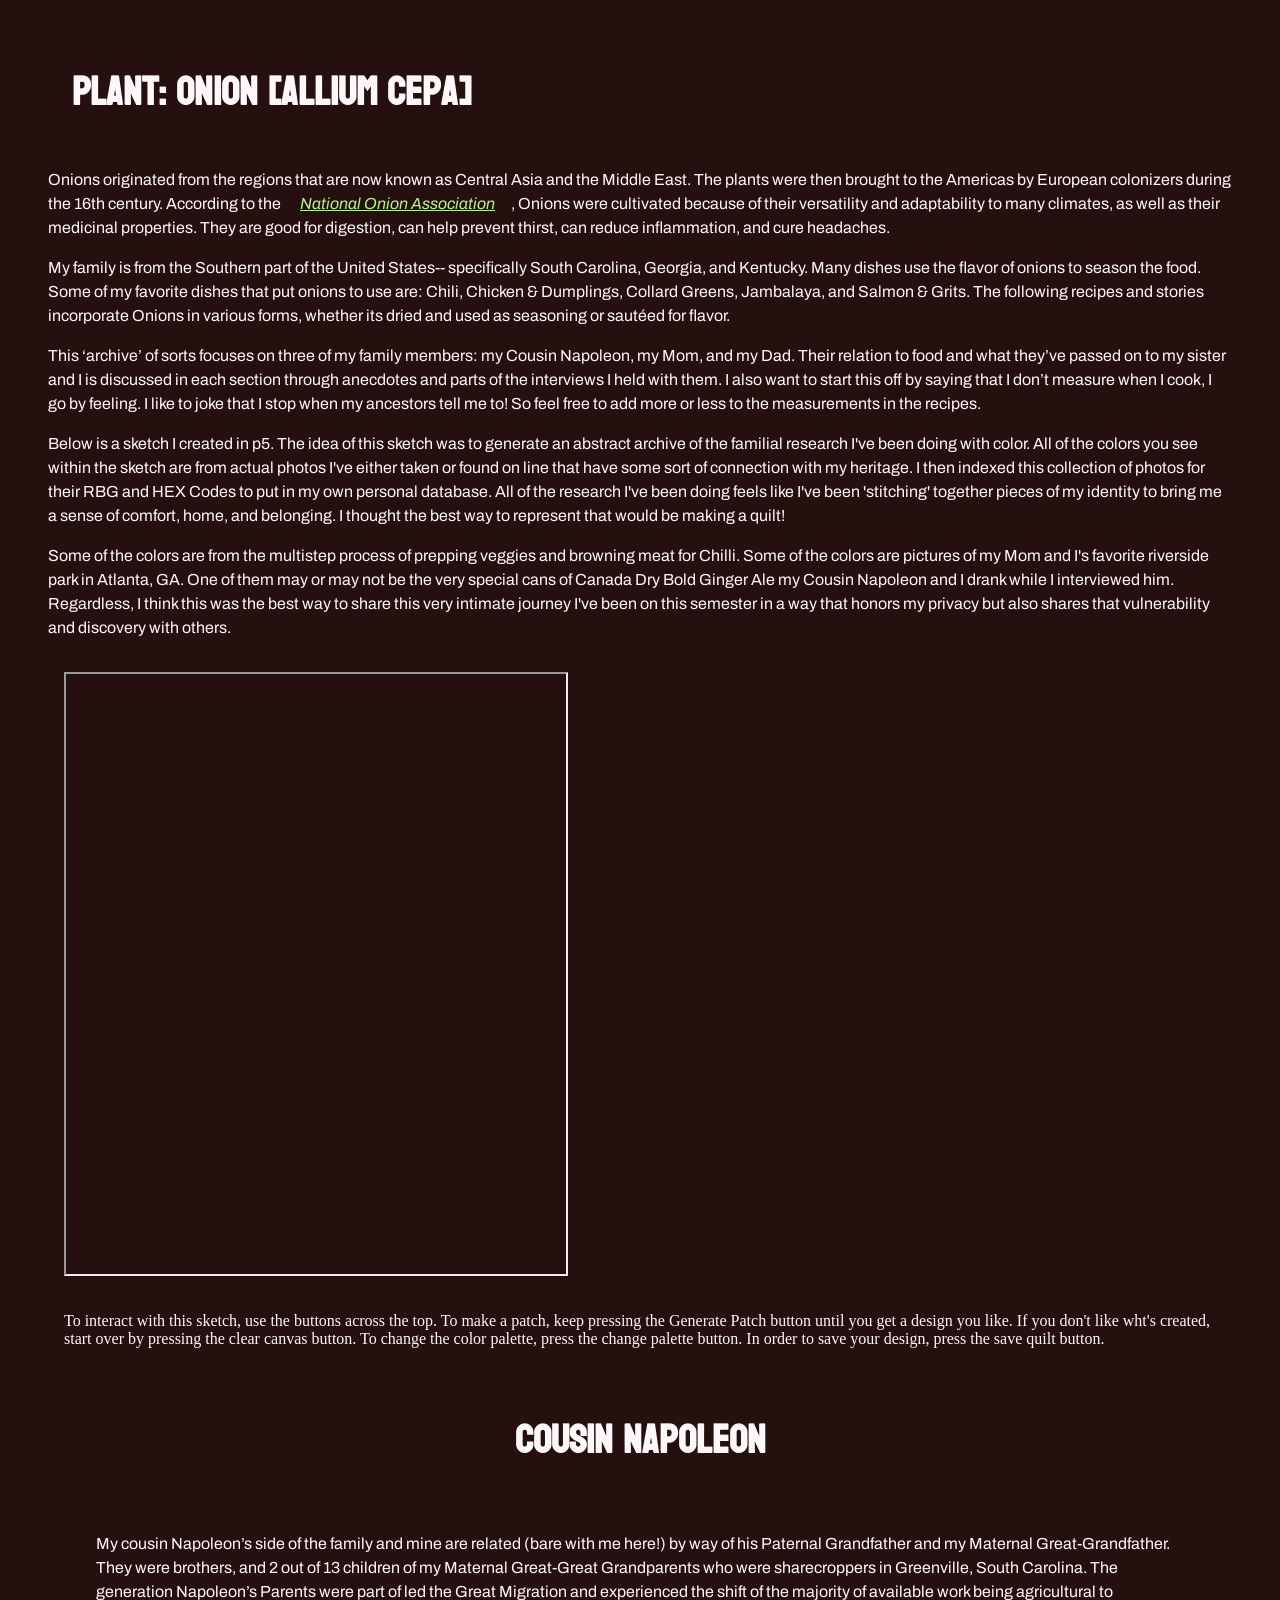
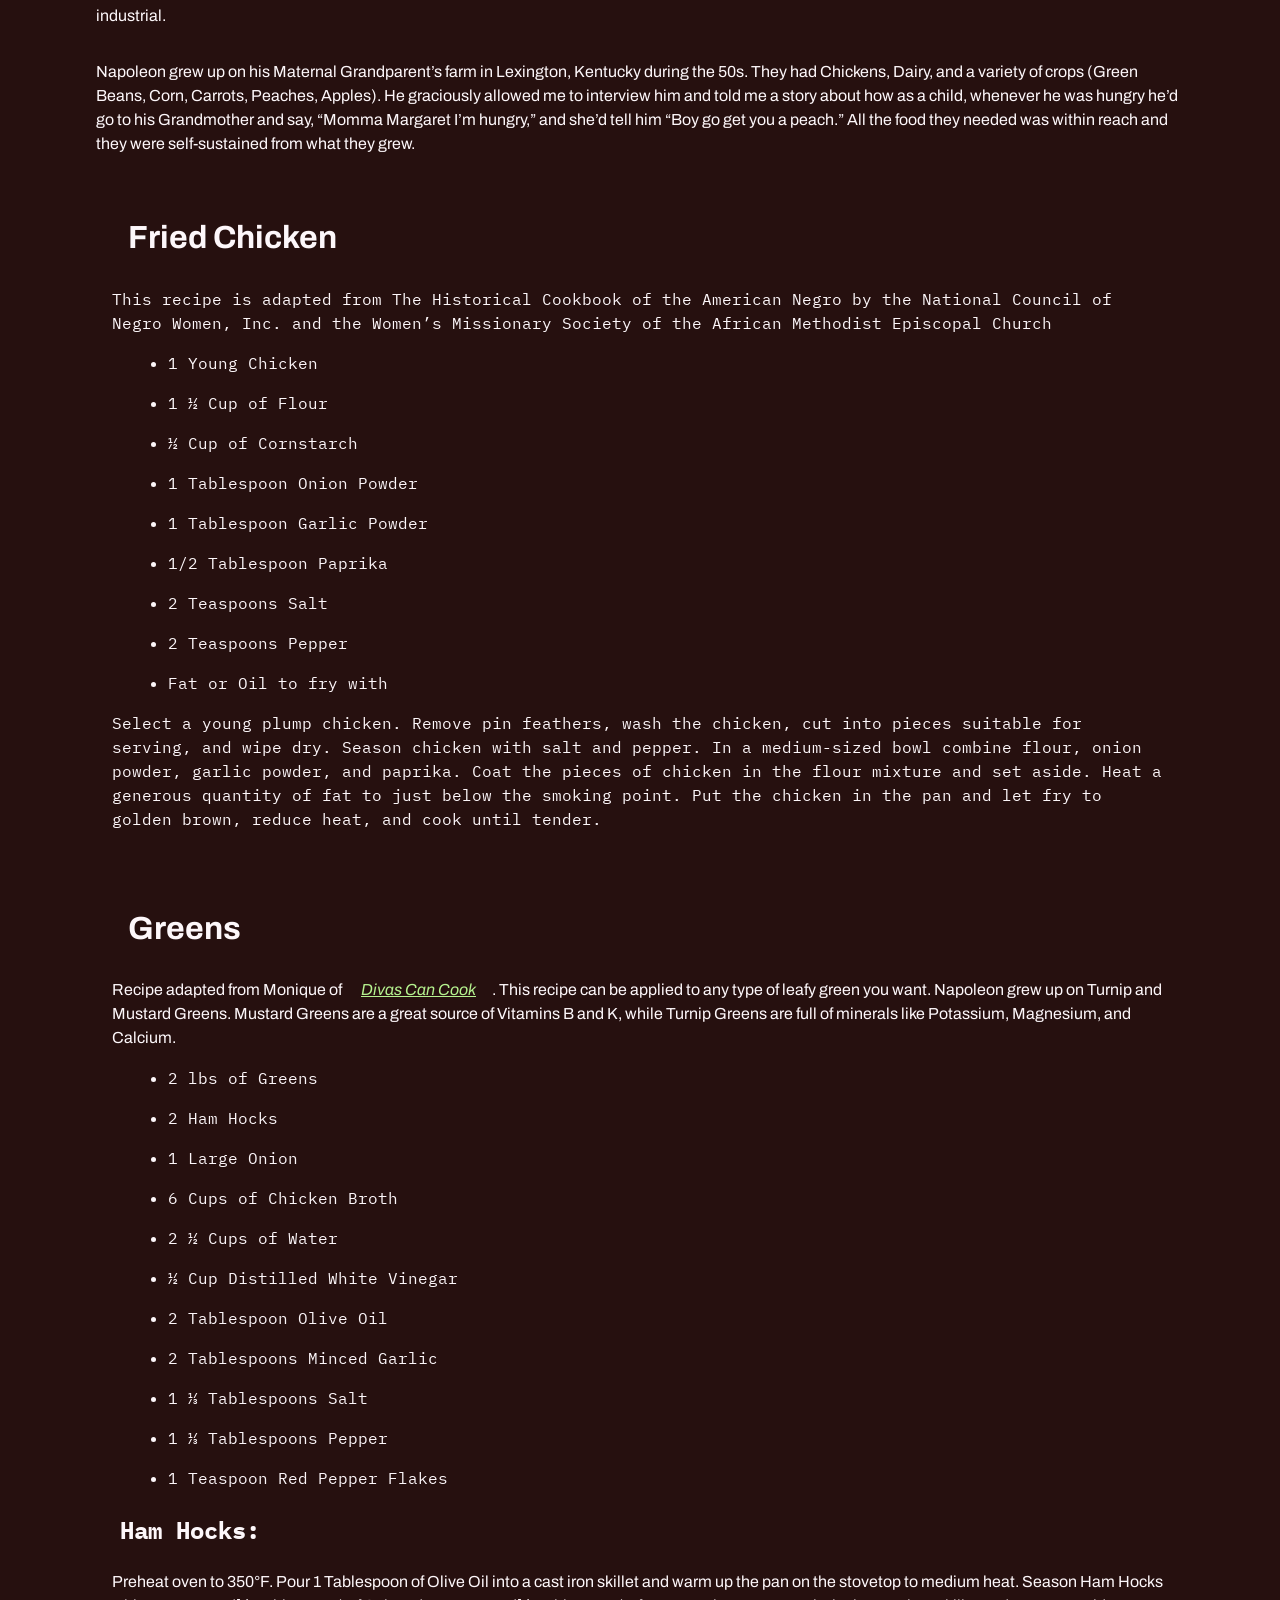
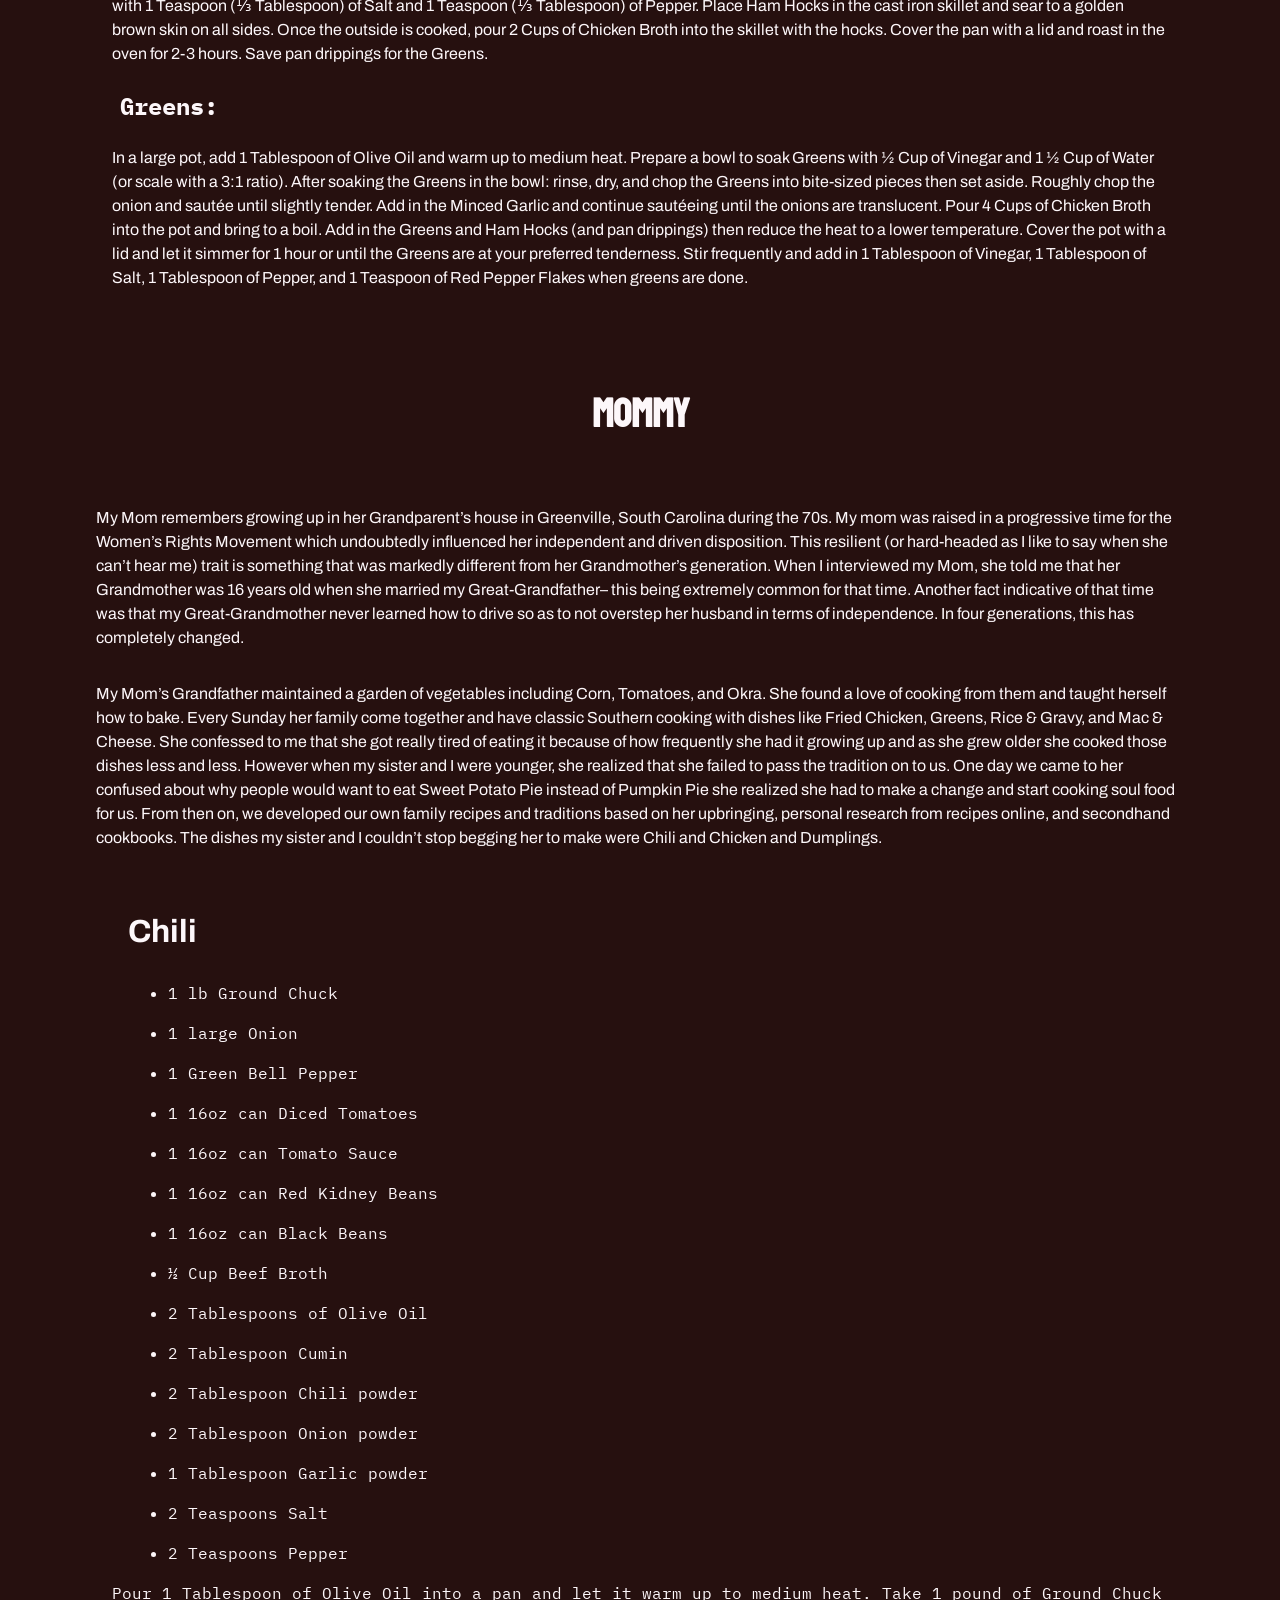
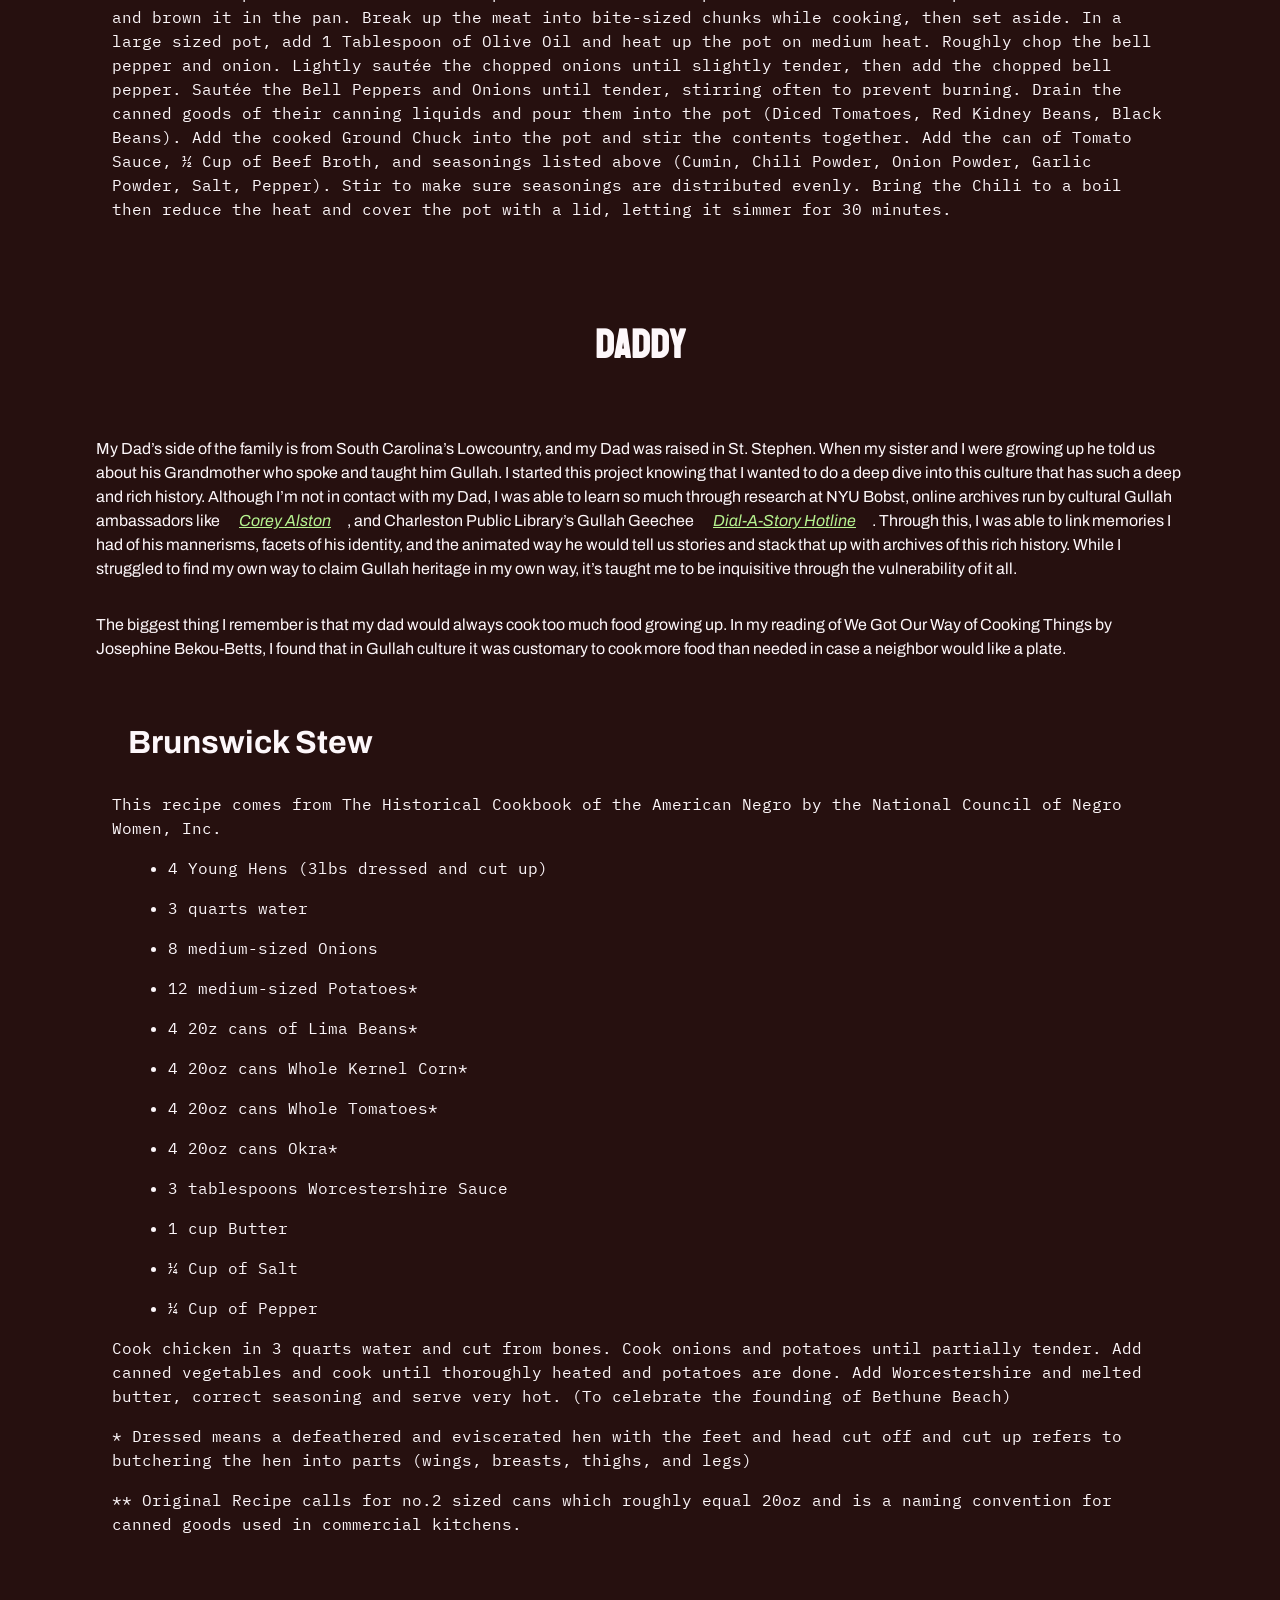
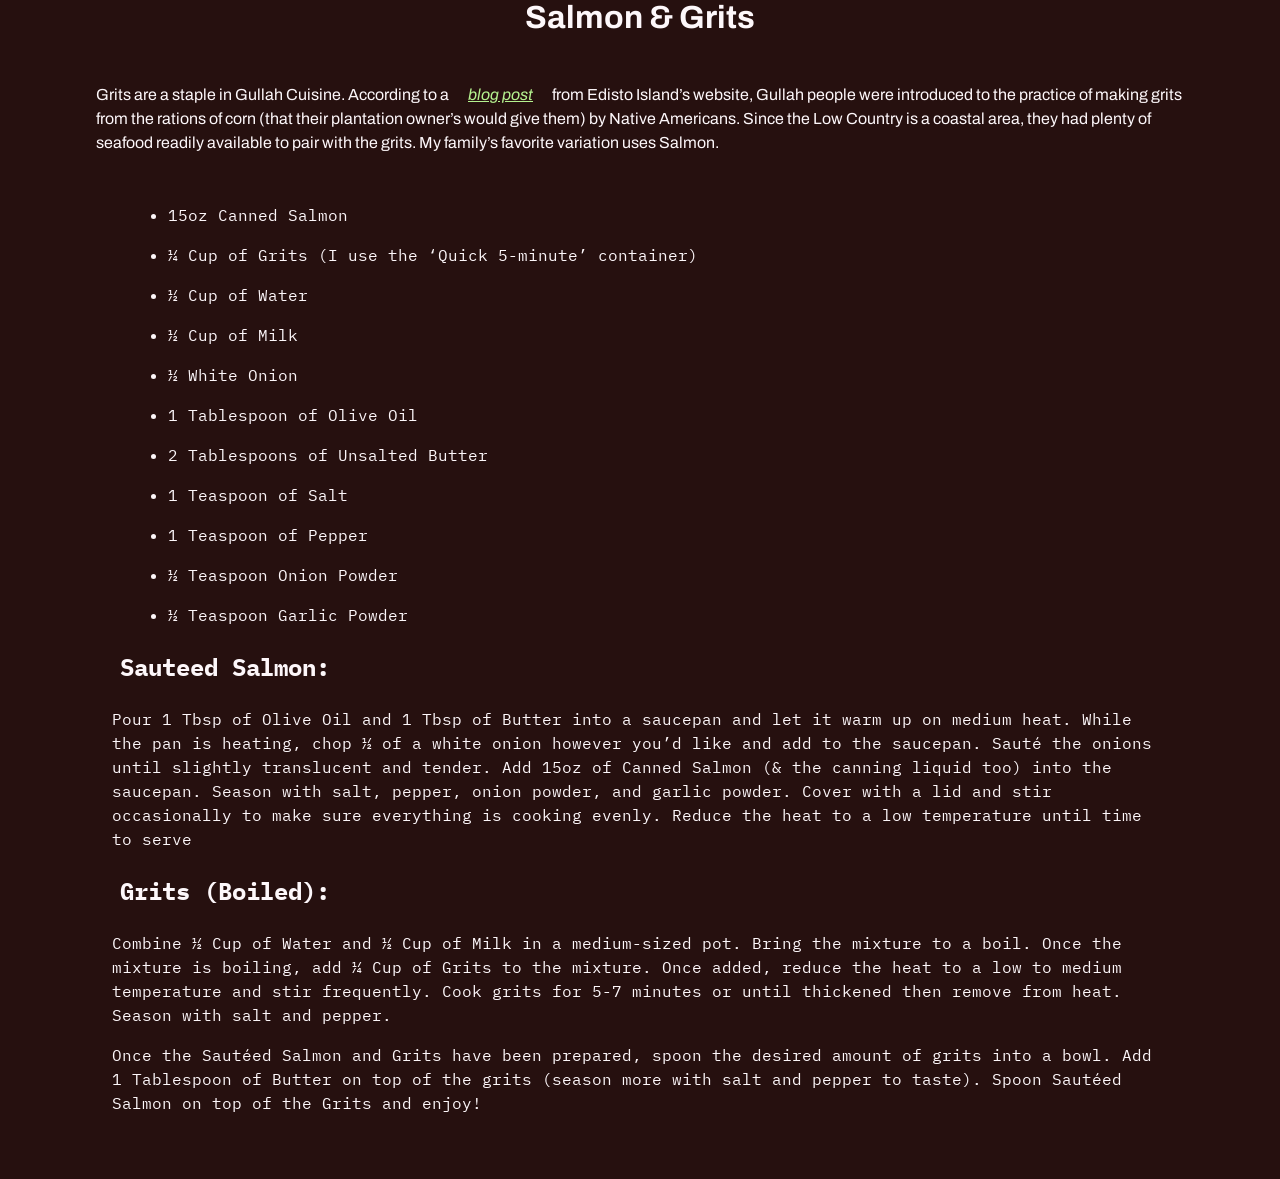
<file: index.html>
<!DOCTYPE html>
<html lang="en">
<head>
	<meta charset="utf-8">
	<title>A Familial Archive Through Onions</title>
	<link rel="stylesheet" href="styles.css">
	<!--Archivo, IBM Plex Mono, & Koulen on Google Fonts -->
	<link rel="preconnect" href="https://fonts.googleapis.com">
	<link rel="preconnect" href="https://fonts.gstatic.com" crossorigin>
	<link href="https://fonts.googleapis.com/css2?family=Archivo&family=IBM+Plex+Mono&family=Koulen&display=swap" rel="stylesheet">
</head>
<body>
	<!-- Introduction -->
	<h1>Plant: Onion [Allium Cepa]</h1>
	<p>Onions originated from the regions that are now known as Central Asia and the Middle East. The plants were then brought to the Americas by European colonizers during the 16th century. According to the <a href="https://www.onions-usa.org/all-about-onions/history-of-onions/#:~:text=Many%20archaeologists%2C%20botanists%2C%20and%20food,or%20even%20writing%20was%20invented.">National Onion Association</a>, Onions were cultivated because of their versatility and adaptability to many climates, as well as their medicinal properties. They are good for digestion, can help prevent thirst, can reduce inflammation, and cure headaches.</p>
	<p>My family is from the Southern part of the United States-- specifically South Carolina, Georgia, and Kentucky. Many dishes use the flavor of onions to season the food. Some of my favorite dishes that put onions to use are: Chili, Chicken & Dumplings, Collard Greens, Jambalaya, and Salmon & Grits. The following recipes and stories incorporate Onions in various forms, whether its dried and used as seasoning or sautéed for flavor.</p>

	<p>This ‘archive’ of sorts focuses on three of my family members: my Cousin Napoleon, my Mom, and my Dad. Their relation to food and what they’ve passed on to my sister and I is discussed in each section through anecdotes and parts of the interviews I held with them. I also want to start this off by saying that I don’t measure when I cook, I go by feeling. I like to joke that I stop when my ancestors tell me to! So feel free to add more or less to the measurements in the recipes.</p>

	<p>Below is a sketch I created in p5. The idea of this sketch was to generate an abstract archive of the familial research I've been doing with color. All of the colors you see within the sketch are from actual photos I've either taken or found on line that have some sort of connection with my heritage. I then indexed this collection of photos for their RBG and HEX Codes to put in my own personal database. All of the research I've been doing feels like I've been 'stitching' together pieces of my identity to bring me a sense of comfort, home, and belonging. I thought the best way to represent that would be making a quilt!</p>
	
	<p>Some of the colors are from the multistep process of prepping veggies and browning meat for Chilli. Some of the colors are pictures of my Mom and I's favorite riverside park in Atlanta, GA. One of them may or may not be the very special cans of Canada Dry Bold Ginger Ale my Cousin Napoleon and I drank while I interviewed him. Regardless, I think this was the best way to share this very intimate journey I've been on this semester in a way that honors my privacy but also shares that vulnerability and discovery with others.</p>

	<figure id="sketch">
		<iframe src="https://editor.p5js.org/sge7432/full/DSn2uO0Jw" width ="500" height="600"></iframe>
		<figcaption>To interact with this sketch, use the buttons across the top. To make a patch, keep pressing the Generate Patch button until you get a design you like. If you don't like wht's created, start over by pressing the clear canvas button. To change the color palette, press the change palette button. In order to save your design, press the save quilt button.</figcaption>
	<figure>

	<!-- Cousin Napoleon -->
	<div id="flex-napoleon">
		<h1>Cousin Napoleon</h1>
		<p>My cousin Napoleon’s side of the family and mine are related (bare with me here!) by way of his Paternal Grandfather and my Maternal Great-Grandfather. They were brothers, and 2 out of 13 children of my Maternal Great-Great Grandparents who were sharecroppers in Greenville, South Carolina. The generation Napoleon’s Parents were part of led the Great Migration and experienced the shift of the majority of available work being agricultural to industrial.</p>
		<p>Napoleon grew up on his Maternal Grandparent’s farm in Lexington, Kentucky during the 50s. They had Chickens, Dairy, and a variety of crops (Green Beans, Corn, Carrots, Peaches, Apples). He graciously allowed me to interview him and told me a story about how as a child, whenever he was hungry he’d go to his Grandmother and say, “Momma Margaret I’m hungry,” and she’d tell him “Boy go get you a peach.” All the food they needed was within reach and they were self-sustained from what they grew.</p>
		
		<!-- Napoleon's Recipes-->
		<article class="recipe">
			<h2>Fried Chicken</h2>
			<p>This recipe is adapted from The Historical Cookbook of the American Negro by the National Council of Negro Women, Inc. and the Women’s Missionary Society of the African Methodist Episcopal Church</p>
			<ul>
				<li>1 Young Chicken</li>
				<li>1 ½ Cup of Flour</li>
				<li>½ Cup of Cornstarch</li>
				<li>1 Tablespoon Onion Powder</li>
				<li>1 Tablespoon Garlic Powder</li>
				<li>1/2 Tablespoon Paprika</li>
				<li>2 Teaspoons Salt</li>
				<li>2 Teaspoons Pepper</li>
				<li>Fat or Oil to fry with</li>
			</ul>
			<p>Select a young plump chicken. Remove pin feathers, wash the chicken, cut into pieces suitable for serving, and wipe dry. Season chicken with salt and pepper. In a medium-sized bowl combine flour, onion powder, garlic powder, and paprika. Coat the pieces of chicken in the flour mixture and set aside. Heat a generous quantity of fat to just below the smoking point. Put the chicken in the pan and let fry to golden brown, reduce heat, and cook until tender.</p>
		</article>

		<article div="recipe">
			<h2>Greens</h2>
			<p>Recipe adapted from Monique of <a href="https://divascancook.com/">Divas Can Cook</a>. This recipe can be applied to any type of leafy green you want. Napoleon grew up on Turnip and Mustard Greens. Mustard Greens are a great source of Vitamins B and K, while Turnip Greens are full of minerals like Potassium, Magnesium, and Calcium.</p>
			<ul>
				<li>2 lbs of Greens</li>
				<li>2 Ham Hocks</li>
				<li>1 Large Onion</li>
				<li>6 Cups of Chicken Broth</li>
				<li>2 ½ Cups of Water</li>
				<li>½ Cup Distilled White Vinegar</li>
				<li>2 Tablespoon Olive Oil</li>
				<li>2 Tablespoons Minced Garlic</li>
				<li>1 ⅓ Tablespoons Salt</li>
				<li>1 ⅓ Tablespoons Pepper</li>
				<li>1 Teaspoon Red Pepper Flakes</li>
			</ul>
			<h3>Ham Hocks:</h3>
			<p>Preheat oven to 350°F. Pour 1 Tablespoon of Olive Oil into a cast iron skillet and warm up the pan on the stovetop to medium heat. Season Ham Hocks with 1 Teaspoon (⅓ Tablespoon) of Salt and 1 Teaspoon (⅓ Tablespoon) of Pepper. Place Ham Hocks in the cast iron skillet and sear to a golden brown skin on all sides. Once the outside is cooked, pour 2 Cups of Chicken Broth into the skillet with the hocks. Cover the pan with a lid and roast in the oven for 2-3 hours. Save pan drippings for the Greens.</p>
			<h3>Greens:</h3>
			<p>In a large pot, add 1 Tablespoon of Olive Oil and warm up to medium heat. Prepare a bowl to soak Greens with ½ Cup of Vinegar and 1 ½ Cup of Water (or scale with a 3:1 ratio). After soaking the Greens in the bowl: rinse, dry, and chop the Greens into bite-sized pieces then set aside. Roughly chop the onion and sautée until slightly tender. Add in the Minced Garlic and continue sautéeing until the onions are translucent. Pour 4 Cups of Chicken Broth into the pot and bring to a boil. Add in the Greens and Ham Hocks (and pan drippings) then reduce the heat to a lower temperature. Cover the pot with a lid and let it simmer for 1 hour or until the Greens are at your preferred tenderness. Stir frequently and add in 1 Tablespoon of Vinegar, 1 Tablespoon of Salt, 1 Tablespoon of Pepper, and 1 Teaspoon of Red Pepper Flakes when greens are done.</p>
		</article>
	</div>
	<!-- Mommy -->
		<div id="flex-mommy">
		<h1>Mommy</h1>
		<p>My Mom remembers growing up in her Grandparent’s house in Greenville, South Carolina during the 70s. My mom was raised in a progressive time for the Women’s Rights Movement which undoubtedly influenced her independent and driven disposition. This resilient (or hard-headed as I like to say when she can’t hear me) trait is something that was markedly different from her Grandmother’s generation. When I interviewed my Mom, she told me that her Grandmother was 16 years old when she married my Great-Grandfather– this being extremely common for that time. Another fact indicative of that time was that my Great-Grandmother never learned how to drive so as to not overstep her husband in terms of independence. In four generations, this has completely changed.</p>
		<p>My Mom’s Grandfather maintained a garden of vegetables including Corn, Tomatoes, and Okra. She found a love of cooking from them and taught herself how to bake. Every Sunday her family come together and have classic Southern cooking with dishes like Fried Chicken, Greens, Rice & Gravy, and Mac & Cheese. She confessed to me that she got really tired of eating it because of how frequently she had it growing up and as she grew older she cooked those dishes less and less. However when my sister and I were younger, she realized that she failed to pass the tradition on to us. One day we came to her confused about why people would want to eat Sweet Potato Pie instead of Pumpkin Pie she realized she had to make a change and start cooking soul food for us. From then on, we developed our own family recipes and traditions based on her upbringing, personal research from recipes online, and secondhand cookbooks. The dishes my sister and I couldn’t stop begging her to make were Chili and Chicken and Dumplings.</p>
		<!-- Mommy's Recipes-->
		<article class="recipe">
			<h2>Chili</h2>
			<ul>
				<li>1 lb Ground Chuck</li>
				<li>1 large Onion</li>
				<li>1 Green Bell Pepper</li>
				<li>1 16oz can Diced Tomatoes </li>
				<li>1 16oz can Tomato Sauce </li>
				<li>1 16oz can Red Kidney Beans</li>
				<li>1 16oz can Black Beans</li>
				<li>½ Cup Beef Broth</li>
				<li>2 Tablespoons of Olive Oil</li>
				<li>2 Tablespoon Cumin</li>
				<li>2 Tablespoon Chili powder</li>
				<li>2 Tablespoon Onion powder</li>
				<li>1 Tablespoon Garlic powder</li>
				<li>2 Teaspoons Salt</li>
				<li>2 Teaspoons Pepper</li>
			</ul>
			<p>Pour 1 Tablespoon of Olive Oil into a pan and let it warm up to medium heat. Take 1 pound of Ground Chuck and brown it in the pan. Break up the meat into bite-sized chunks while cooking, then set aside. In a large sized pot, add 1 Tablespoon of Olive Oil and heat up the pot on medium heat. Roughly chop the bell pepper and onion. Lightly sautée the chopped onions until slightly tender, then add the chopped bell pepper. Sautée the Bell Peppers and Onions until tender, stirring often to prevent burning. Drain the canned goods of their canning liquids and pour them into the pot (Diced Tomatoes, Red Kidney Beans, Black Beans). Add the cooked Ground Chuck into the pot and stir the contents together. Add the can of Tomato Sauce, ½ Cup of Beef Broth, and seasonings listed above (Cumin, Chili Powder, Onion Powder, Garlic Powder, Salt, Pepper). Stir to make sure seasonings are distributed evenly. Bring the Chili to a boil then reduce the heat and cover the pot with a lid, letting it simmer for 30 minutes.</p>
		</article>
	</div>
	<!-- Daddy -->
	<div id="flex-daddy">
		<h1>Daddy</h1>
		<p>My Dad’s side of the family is from South Carolina’s Lowcountry, and my Dad was raised in St. Stephen. When my sister and I were growing up he told us about his Grandmother who spoke and taught him Gullah. I started this project knowing that I wanted to do a deep dive into this culture that has such a deep and rich history. Although I’m not in contact with my Dad, I was able to learn so much through research at NYU Bobst, online archives run by cultural Gullah ambassadors like <a href="https://www.facebook.com/sweetgrassbasket?mibextid=LQQJ4d">Corey Alston</a>, and Charleston Public Library’s Gullah Geechee <a href="https://www.ccpl.org/news/ccpl-and-iaam-bring-gullah-storytellers-librarys-dial-story-service">Dial-A-Story Hotline</a>. Through this, I was able to link memories I had of his mannerisms, facets of his identity, and the animated way he would tell us stories and stack that up with archives of this rich history. While I struggled to find my own way to claim Gullah heritage in my own way, it’s taught me to be inquisitive through the vulnerability of it all. </p>
		<p>The biggest thing I remember is that my dad would always cook too much food growing up. In my reading of We Got Our Way of Cooking Things by Josephine Bekou-Betts, I found that in Gullah culture it was customary to cook more food than needed in case a neighbor would like a plate. </p>

		<!-- Daddy's Recipes-->
		<article class="recipe">
		<h2>Brunswick Stew</h2>
		<p>This recipe comes from The Historical Cookbook of the American Negro by the National Council of Negro Women, Inc.</p>
			<ul>
				<li>4 Young Hens (3lbs dressed and cut up)</li>
				<li>3 quarts water</li>
				<li>8 medium-sized Onions</li>
				<li>12 medium-sized Potatoes*</li>
				<li>4 20z cans of Lima Beans*</li>
				<li>4 20oz cans Whole Kernel Corn*</li>
				<li>4 20oz cans Whole Tomatoes*</li>
				<li>4 20oz cans Okra*</li>
				<li>3 tablespoons Worcestershire Sauce</li>
				<li>1 cup Butter</li>
				<li>¼ Cup of Salt</li>
				<li>¼ Cup of Pepper</li>
			</ul>
			<p>Cook chicken in 3 quarts water and cut from bones. Cook onions and potatoes until partially tender. Add canned vegetables and cook until thoroughly heated and potatoes are done. Add Worcestershire and melted butter, correct seasoning and serve very hot. (To celebrate the founding of Bethune Beach)</p>
			<p>* Dressed means a defeathered and eviscerated hen with the feet and head cut off and cut up refers to butchering the hen into parts (wings, breasts, thighs, and legs)</p>		
			<p>** Original Recipe calls for no.2 sized cans which roughly equal 20oz and is a naming convention for canned goods used in commercial kitchens.</p>
		</article>
		
		<h2>Salmon & Grits</h2>
		<p>Grits are a staple in Gullah Cuisine. According to a <a href="https://edistoisland.com/shrimp-and-grits-iconic-dish-of-the-south/">blog post</a> from Edisto Island’s website, Gullah people were introduced to the practice of making grits from the rations of corn (that their plantation owner’s would give them) by Native Americans. Since the Low Country is a coastal area, they had plenty of seafood readily available to pair with the grits. My family’s favorite variation uses Salmon.</p>

		<article class="recipe">
			<ul>
				<li>15oz Canned Salmon</li>
				<li>¼ Cup of Grits (I use the ‘Quick 5-minute’ container)</li>
				<li>½ Cup of Water</li>
				<li>½ Cup of Milk</li>
				<li>½ White Onion</li>
				<li>1 Tablespoon of Olive Oil</li>
				<li>2 Tablespoons of Unsalted Butter</li>
				<li>1 Teaspoon of Salt</li>
				<li>1 Teaspoon of Pepper</li>
				<li>½ Teaspoon Onion Powder</li>
				<li>½ Teaspoon Garlic Powder</li>
			</ul>
			<h3>Sauteed Salmon:</h3>
			<p>Pour 1 Tbsp of Olive Oil and 1 Tbsp of Butter into a saucepan and let it warm up on medium heat. While the pan is heating, chop ½ of a white onion however you’d like and add to the saucepan. Sauté the onions until slightly translucent and tender. Add 15oz of Canned Salmon (& the canning liquid too) into the saucepan. Season with salt, pepper, onion powder, and garlic powder. Cover with a lid and stir occasionally to make sure everything is cooking evenly. Reduce the heat to a low temperature until time to serve</p>
			<h3>Grits (Boiled):</h3>
			<p>Combine ½ Cup of Water and ½ Cup of Milk in a medium-sized pot. Bring the mixture to a boil. Once the mixture is boiling, add ¼ Cup of Grits to the mixture. Once added, reduce the heat to a low to medium temperature and stir frequently. Cook grits for 5-7 minutes or until thickened then remove from heat. Season with salt and pepper.</p>
			<p>Once the Sautéed Salmon and Grits have been prepared, spoon the desired amount of grits into a bowl. Add 1 Tablespoon of Butter on top of the grits (season more with salt and pepper to taste). Spoon Sautéed Salmon on top of the Grits and enjoy!</p>
		</article>
	</div>
</body>
</html>
</file>
<file: styles.css>
*{
	margin: 1em;
	paggin: 0em;
}

body{
	background-color: #26100f; 
	color: #FDF7FA; /* white */
}

h1{
	font-family: 'Koulen', cursive;
	font-size: 2.5em;
}

h2 {
	font-family: 'Archivo', sans-serif;
	font-style: bolder;
	font-size: 2em;
}

h3 {
	font-family: 'Archivo', sans-serif;
	font-style: bolder;
	font-size: 1.5em;
}

p, ul, a:link{
	color: #FDF7FA; /* white */
	font-family: 'Archivo', sans-serif;	
	font-size: 1em;
	text-decoration: none;
	line-height: 1.5em; /* aka "leading" */
}

a:link, a:visited{
	color: #b5f28f; /* pistachio green */
	text-decoration: underline;
	font-style: italic;
}

a:hover, a:active{
	color: #f58953; /* tangerine */
}

.recipe > p, ul, h3 {
	font-family: 'IBM Plex Mono', serif;
}

#flex-napoleon, #flex-mommy, #flex-daddy {
	display: flex;
	flex-wrap: wrap;
	justify-content: center;
}

#flex-napoleon > p {
	display: block;
}
</file>
